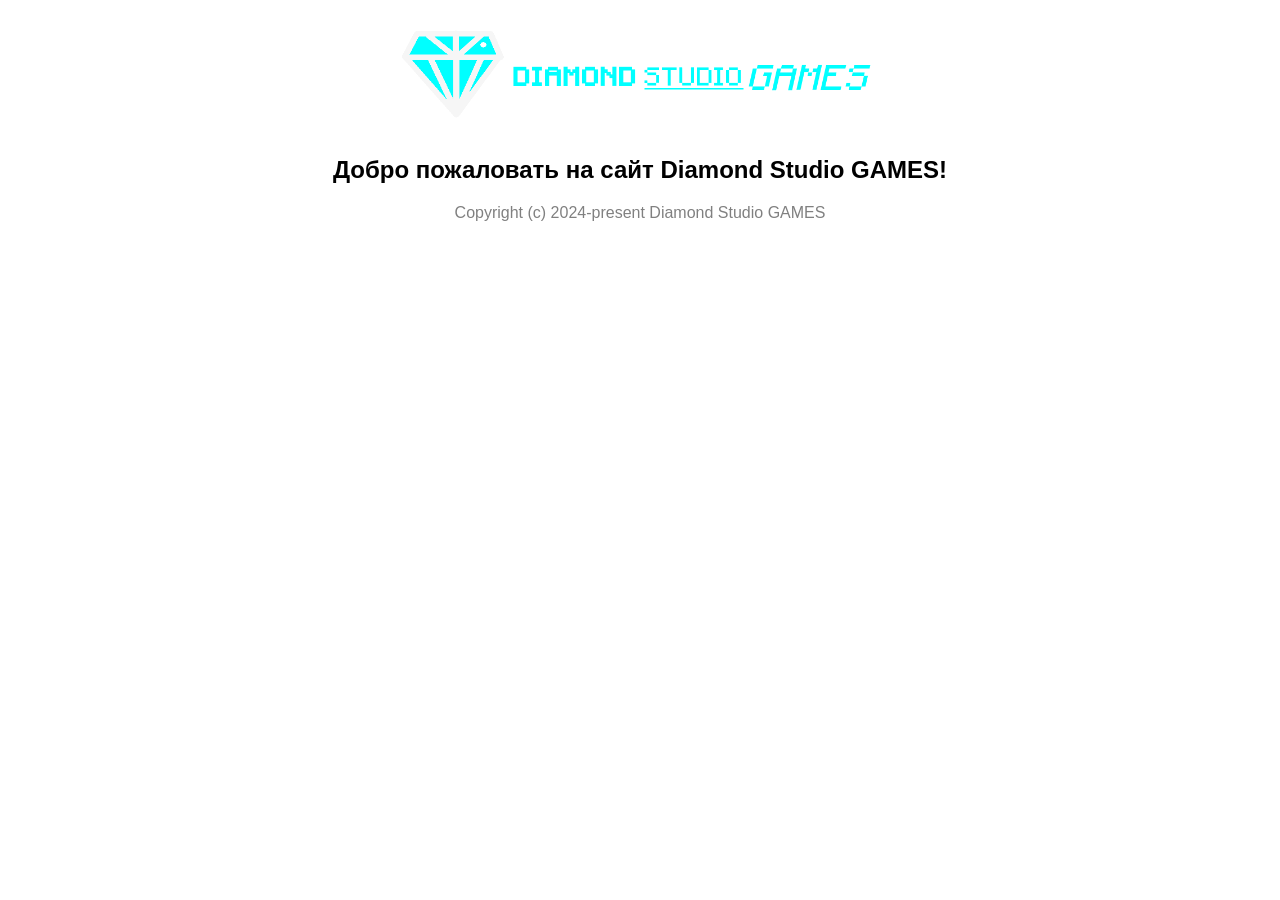
<file: index.html>
<!DOCTYPE html>
<html>
    <head>
        <title>Privacy Policy - Diamond Studio GAMES</title>
        <link rel="icon" href="images/icon.png">
        <link rel="stylesheet" href="style.css">
    </head>
    <body>
        <header>
            <img src="images/logo.png" alt="Logo" width="540" height="128" class="logo">
        </header>
        <main>
            <h2>Добро пожаловать на сайт Diamond Studio GAMES!</h2>
        </main>
        <footer>
            <p class="footer">Copyright (c) 2024-present Diamond Studio GAMES</p>
        </footer>
    </body>
</html>
</file>
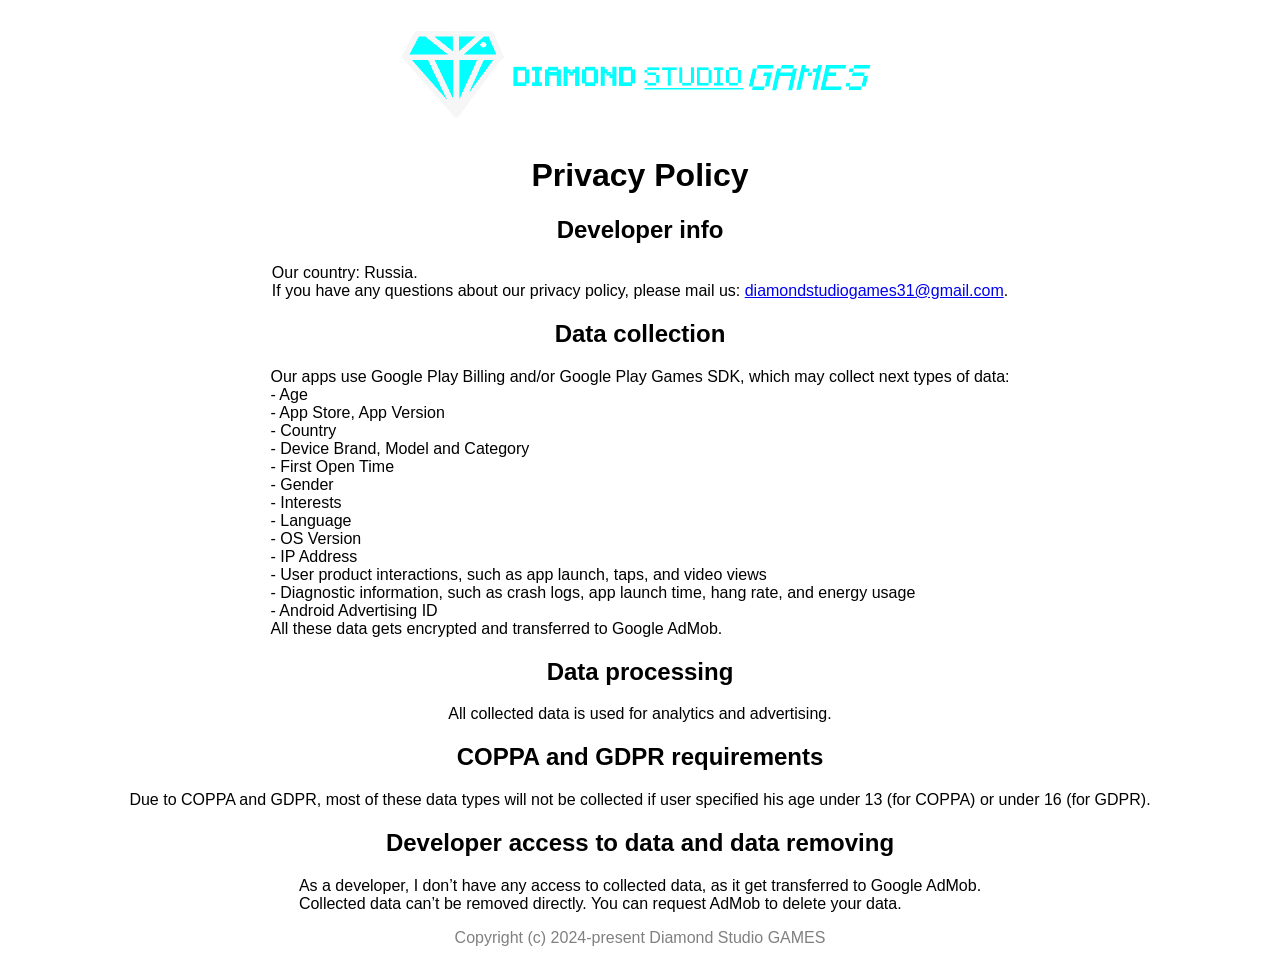
<file: privacy_policy.html>
<!DOCTYPE html>
<html>
    <head>
        <title>Privacy Policy - Diamond Studio GAMES</title>
        <link rel="icon" href="images/icon.png">
        <link rel="stylesheet" href="style.css">
    </head>
    <body>
        <header>
            <img src="images/logo.png" alt="Logo" width="540" height="128" class="logo">
        </header>
        <main>
            <h1>Privacy Policy</h1>
            <h2>Developer info</h2>
            <div class="text"><p>Our country: Russia.<br>
            If you have any questions about our privacy policy, please mail us: <a href="mailto:diamondstudiogames31@gmail.com">diamondstudiogames31@gmail.com</a>.</p></div>
            <h2>Data collection</h2>
            <div class="text"><p>Our apps use Google Play Billing and/or Google Play Games SDK, which may collect next types of data:<br>
            - Age<br>
            - App Store, App Version<br>
            - Country<br>
            - Device Brand, Model and Category<br>
            - First Open Time<br>
            - Gender<br>
            - Interests<br>
            - Language<br>
            - OS Version<br>
            - IP Address<br>
            - User product interactions, such as app launch, taps, and video views<br>
            - Diagnostic information, such as crash logs, app launch time, hang rate, and energy usage<br>
            - Android Advertising ID<br>
            All these data gets encrypted and transferred to Google AdMob.</p></div>
            <h2>Data processing</h2>
            <div class="text"><p>All collected data is used for analytics and advertising.</p></div>
            <h2>COPPA and GDPR requirements</h2>
            <div class="text"><p>Due to COPPA and GDPR, most of these data types will not be collected if user specified his age under 13 (for COPPA) or under 16 (for GDPR).</p></div>
            <h2>Developer access to data and data removing</h2>
            <div class="text"><p>As a developer, I don’t have any access to collected data, as it get transferred to Google AdMob.<br>
            Collected data can’t be removed directly. You can request AdMob to delete your data.</p></div>
        </main>
        <footer>
            <p class="footer">Copyright (c) 2024-present Diamond Studio GAMES</p>
        </footer>
    </body>
</html>
</file>
<file: style.css>
h1, h2 {
    font-family: sans-serif;
    text-align: center;
}

p {
    font-family: sans-serif;
}

.footer {
    text-align: center;
    color: gray;
}

.text {
    width: fit-content;
    margin-left: auto;
    margin-right: auto;
}

.logo {
    display: block;
    margin-left: auto;
    margin-right: auto;
}
</file>
